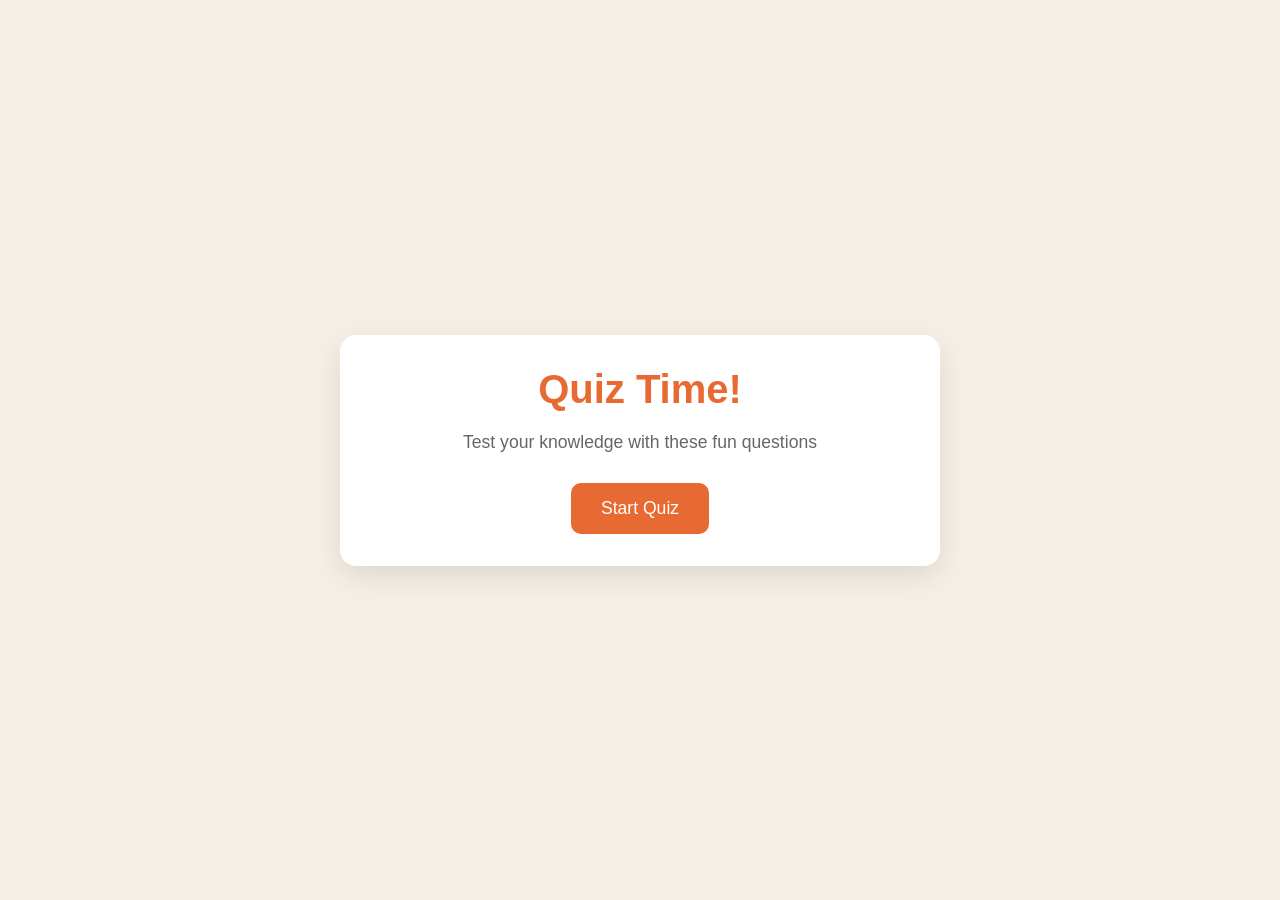
<file: Project 1 - Quiz Game/index.html>
<!doctype html>
<html lang="en">
    <head>
        <meta charset="UTF-8" />
        <meta name="viewport" content="width=device-width, initial-scale=1.0" />
        <title>Quiz Game</title>
        <link rel="stylesheet" href="styles.css" />
    </head>

    <body>
        <div class="container">
            <div class="screen active" id="start-screen">
                <h1>Quiz Time!</h1>
                <p>Test your knowledge with these fun questions</p>
                <button id="start-btn">Start Quiz</button>
            </div>

            <div id="quiz-screen" class="screen">
                <div class="quiz-header">
                    <h2 id="question-text">Question goes here</h2>

                    <div class="quiz-info">
                        <p>
                            Question <span id="current-question">1</span> of
                            <span id="total-questions">5</span>
                        </p>

                        <p>Score: <span id="score">0</span></p>
                    </div>

                    <div id="answers-container" class="answers-container">
                        <!-- Answer buttons inserted here with JavaScript -->
                    </div>

                    <div class="progress-bar">
                        <div id="progress" class="progress"></div>
                    </div>
                </div>
            </div>

            <div id="result-screen" class="screen">
                <h1>Quiz Results</h1>

                <div class="results-info">
                    <p>
                        You scored <span id="final-score">0</span> out of
                        <span id="max-score">5</span>
                    </p>

                    <div id="result-msg">
                        <!-- Result message will be inserted by JavaScript -->
                        This is a test for styling
                    </div>

                    <button id="restart-btn">Restart Quiz</button>
                </div>
            </div>
        </div>

        <script src="script.js"></script>
    </body>
</html>
</file>
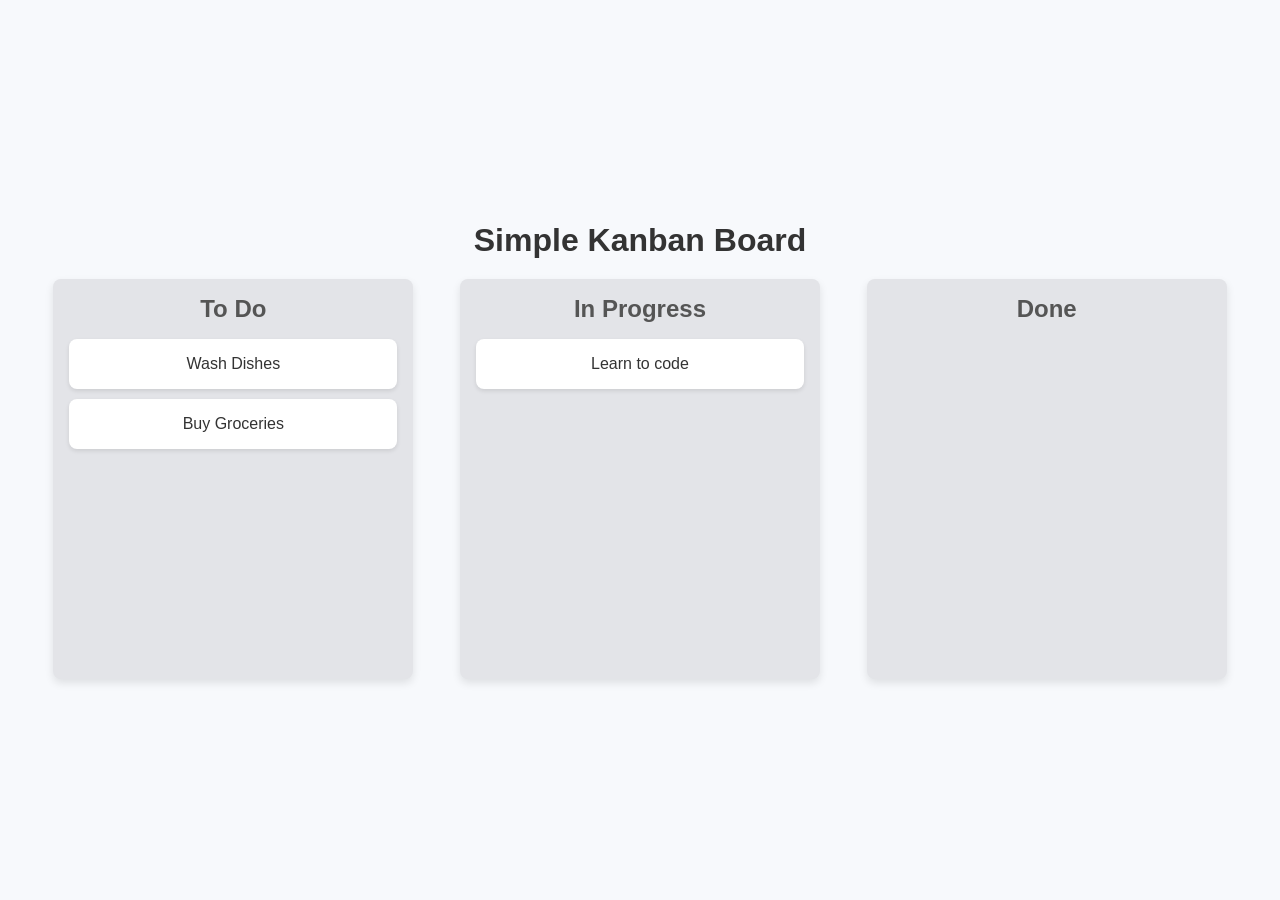
<file: Project 3 - Simple Kanban/index.html>
<!doctype html>
<html lang="en">
    <head>
        <meta charset="UTF-8" />
        <meta name="viewport" content="width=device-width, initial-scale=1.0" />
        <title>Document</title>
        <link rel="stylesheet" href="style.css" />
    </head>

    <body>
        <div class="container">
            <h1>Simple Kanban Board</h1>

            <div class="board">
                <div class="list" id="list1">
                    <h2>To Do</h2>

                    <div class="card" draggable="true" id="card1">
                        Wash Dishes
                    </div>
                    <div class="card" draggable="true" id="card2">
                        Buy Groceries
                    </div>
                </div>

                <div class="list" id="list2">
                    <h2>In Progress</h2>

                    <div class="card" id="card3" draggable="true">
                        Learn to code
                    </div>
                </div>

                <div class="list" id="list3">
                    <h2>Done</h2>
                </div>
            </div>
        </div>
    </body>

    <script src="script.js"></script>
</html>
</file>
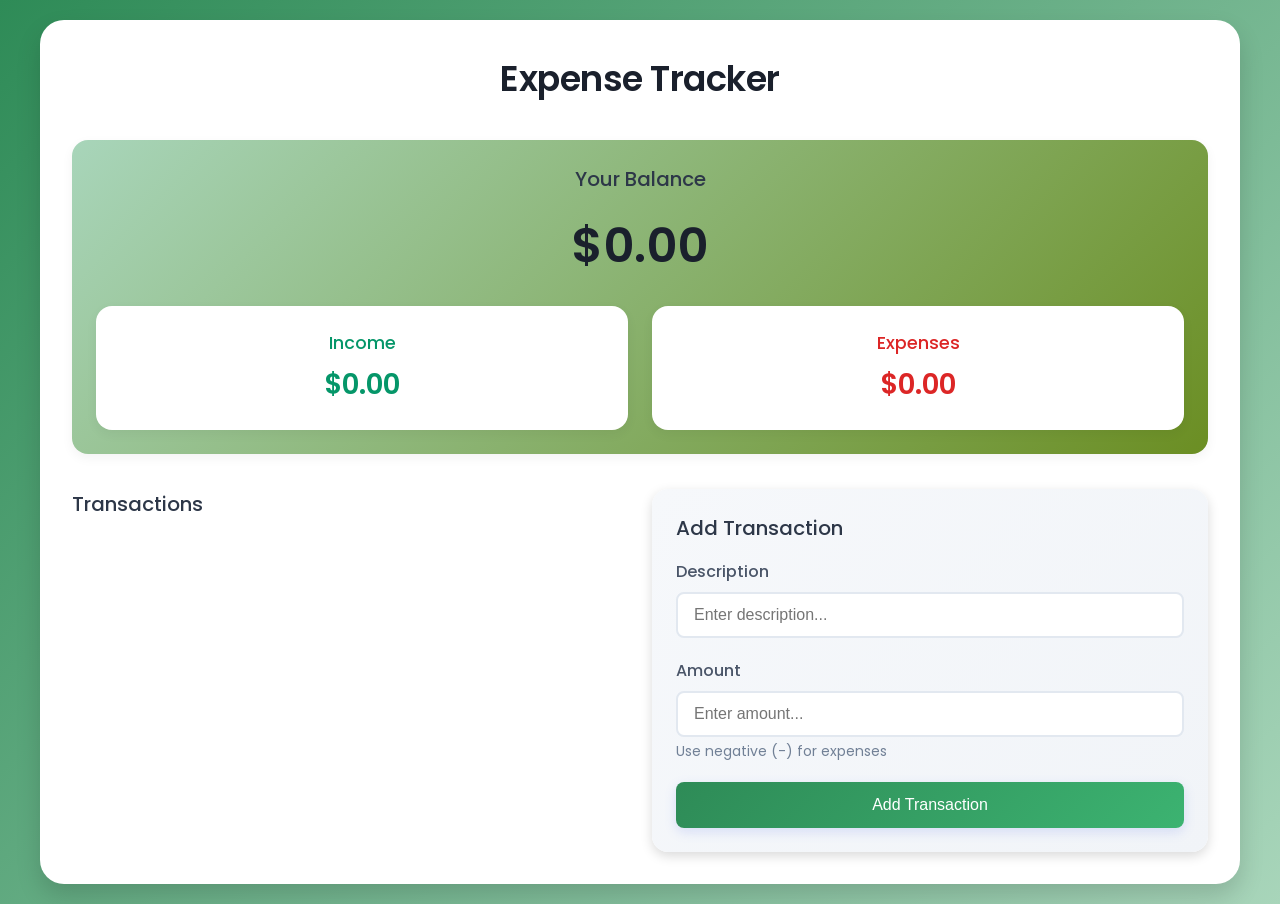
<file: Project 4 - Expense Tracker/index.html>
<!doctype html>
<html lang="en">
    <head>
        <meta charset="UTF-8" />
        <meta name="viewport" content="width=device-width, initial-scale=1.0" />
        <title>Expense Tracker</title>
        <link
            href="https://fonts.googleapis.com/css?family=Poppins:100,100italic,200,200italic,300,300italic,regular,italic,500,500italic,600,600italic,700,700italic,800,800italic,900,900italic"
            rel="stylesheet"
        />
        <link rel="stylesheet" href="style.css" />
    </head>

    <body>
        <div class="container">
            <h1>Expense Tracker</h1>

            <div class="balance-container">
                <h2>Your Balance</h2>
                <h1 id="balance">$0.00</h1>

                <div class="summary">
                    <div class="income">
                        <h3>Income</h3>
                        <p id="income-amount">$10.00</p>
                    </div>

                    <div class="expenses">
                        <h3>Expenses</h3>
                        <p id="expense-amount">$10.00</p>
                    </div>
                </div>
            </div>

            <div class="main-content">
                <div class="transaction-container">
                    <h2>Transactions</h2>

                    <ul id="transaction-list">
                        <!-- Transactions Inserted Here -->
                    </ul>
                </div>

                <div class="form-container">
                    <h2>Add Transaction</h2>

                    <form id="transaction-form">
                        <div class="form-group">
                            <label for="description">Description</label>
                            <input
                                type="text"
                                id="description"
                                placeholder="Enter description..."
                                required
                            />
                        </div>

                        <div class="form-group">
                            <label for="amount">Amount</label>
                            <input
                                type="number"
                                id="amount"
                                placeholder="Enter amount..."
                                required
                            />
                            <small>Use negative (-) for expenses</small>
                        </div>

                        <button type="submit">Add Transaction</button>
                    </form>
                </div>
            </div>
        </div>
    </body>

    <script src="script.js"></script>
</html>
</file>
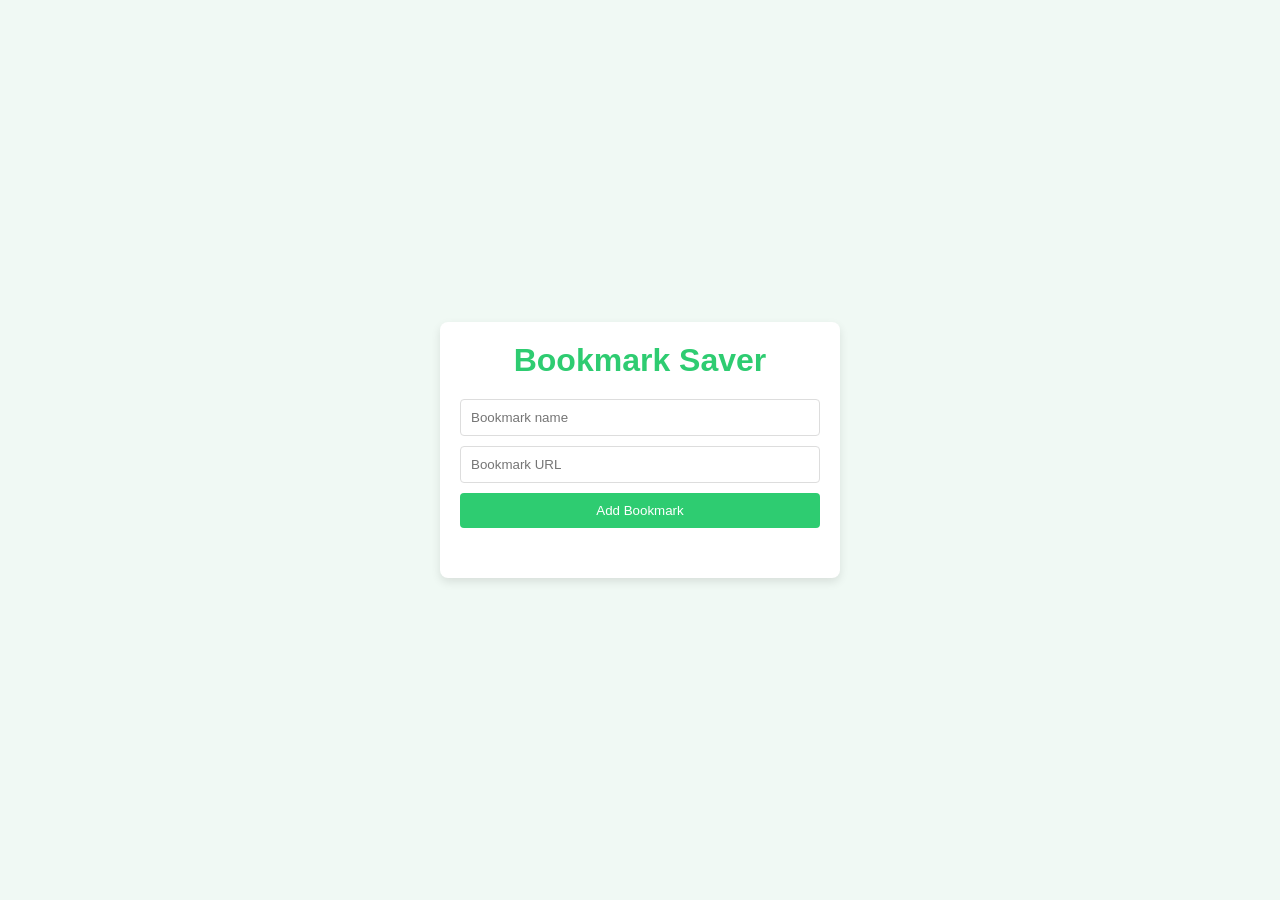
<file: Project 5 - Bookmark Saver/index.html>
<!doctype html>
<html lang="en">
    <head>
        <meta charset="UTF-8" />
        <meta name="viewport" content="width=device-width, initial-scale=1.0" />
        <title>Bookmark Saver</title>
        <link rel="stylesheet" href="style.css" />
    </head>

    <body>
        <div class="app-container">
            <h1>Bookmark Saver</h1>

            <div class="input-container">
                <input
                    type="text"
                    id="bookmark-name"
                    placeholder="Bookmark name"
                />

                <input
                    type="url"
                    id="bookmark-url"
                    placeholder="Bookmark URL"
                />

                <button id="add-bookmark">Add Bookmark</button>

                <ul id="bookmark-list"></ul>
            </div>
        </div>
    </body>

    <script src="script.js"></script>
</html>
</file>
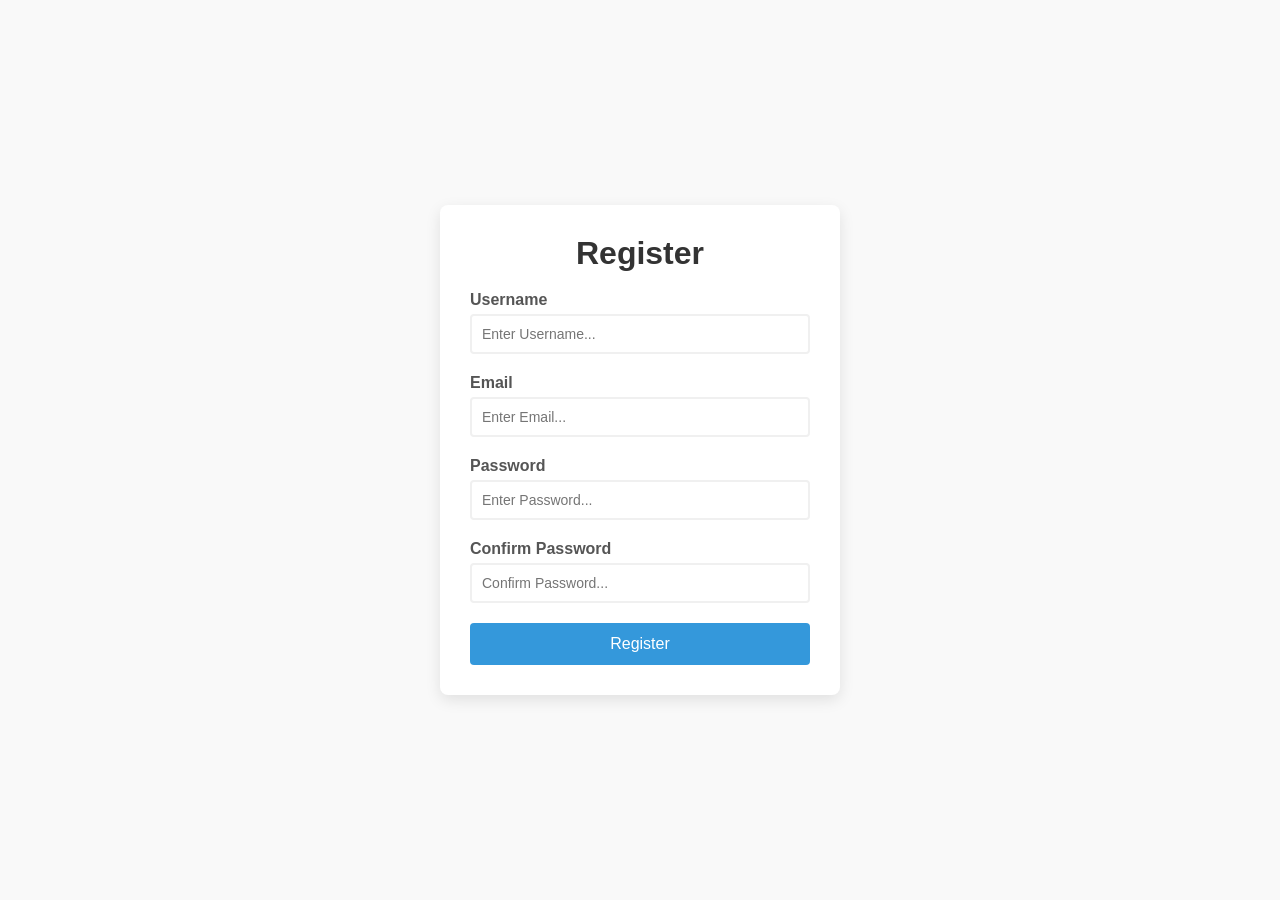
<file: Project 6 - Registration Form Validator/index.html>
<!doctype html>
<html lang="en">
    <head>
        <meta charset="UTF-8" />
        <meta name="viewport" content="width=device-width, initial-scale=1.0" />
        <title>Registration Form Validator</title>
        <link rel="stylesheet" href="style.css" />
    </head>

    <body>
        <div class="container">
            <form id="registration-form">
                <h1>Register</h1>

                <div class="form-group">
                    <label for="username">Username</label>
                    <input
                        type="text"
                        id="username"
                        placeholder="Enter Username..."
                    />
                    <small></small>
                </div>

                <div class="form-group">
                    <label for="email">Email</label>
                    <input
                        type="email"
                        id="email"
                        placeholder="Enter Email..."
                    />
                    <small></small>
                </div>

                <div class="form-group">
                    <label for="password">Password</label>
                    <input
                        type="text"
                        id="password"
                        placeholder="Enter Password..."
                    />
                    <small></small>
                </div>

                <div class="form-group">
                    <label for="confirm-password">Confirm Password</label>
                    <input
                        type="text"
                        id="confirm-password"
                        placeholder="Confirm Password..."
                    />
                    <small></small>
                </div>

                <button type="submit">Register</button>
            </form>
        </div>
    </body>

    <script src="script.js"></script>
</html>
</file>
<file: Project 1 - Quiz Game/styles.css>
* {
    margin: 0;
    padding: 0;
    box-sizing: border-box;
}

body {
    background-color: #f5efe6;
    display: flex;
    justify-content: center;
    align-items: center;
    min-height: 100vh;
    padding: 1rem;
    font-family: sans-serif;
}

.container {
    background-color: white;
    border-radius: 1rem;
    box-shadow: 0 10px 30px rgba(0, 0, 0, 0.1);
    width: 100%;
    max-width: 600px;
    overflow: hidden;
    position: relative;
}

.screen {
    display: none;
    padding: 2rem;
    text-align: center;
}

.screen.active {
    display: block;
}

#start-screen h1 {
    color: #e86a33;
    margin-bottom: 20px;
    font-size: 2.5rem;
}

#start-screen p {
    color: #666;
    margin-bottom: 30px;
    font-size: 1.1rem;
}

.quiz-header {
    margin-bottom: 2rem;
}

#question-text {
    color: #333;
    font-size: 1.5rem;
    margin-bottom: 1rem;
    line-height: 1.4;
}

.quiz-info {
    display: flex;
    justify-content: space-between;
    color: #666;
    margin-bottom: 10px;
}

.answers-container {
    display: flex;
    flex-direction: column;
    gap: 10px;
    margin-bottom: 25px;
}

.answer-btn {
    background-color: #f8f0e5;
    color: #333;
    border: 2px solid #eadbc8;
    border-radius: 10px;
    padding: 1rem;
    cursor: pointer;
    text-align: left;
    transition: all 0.3s ease;
}

.answer-btn:hover {
    background-color: #eadbc8;
    border-color: #dac0ae;
}

.answer-btn.correct {
    background-color: #e6fff0;
    border-color: #a3f0c4;
    color: #28a745;
}

.answer-btn.incorrect {
    background-color: #fff0f0;
    border-color: #ffbdbd;
    color: #dc3545;
}

.progress-bar {
    height: 10px;
    background-color: #f8f0e5;
    border-radius: 5px;
    overflow: hidden;
    margin-top: 20px;
}

.progress {
    height: 100%;
    background-color: #e86a33;
    width: 0%;
    transition: width 0.3s ease;
}

#result-screen h1 {
    color: #e86a33;
    margin-bottom: 30px;
}

.result-info {
    background-color: #f8f0e5;
    border-radius: 10px;
    padding: 20px;
    margin-bottom: 30px;
}

.result-info p {
    font-size: 1.2rem;
    color: #333;
    margin-bottom: 1rem;
}

#result-msg {
    font-size: 1.5rem;
    font-weight: 600;
    color: #e86a33;
}

button {
    background-color: #e86a33;
    color: white;
    border: none;
    border-radius: 10px;
    padding: 15px 30px;
    font-size: 1.1rem;
    cursor: pointer;
}

button:hover {
    background-color: #d45b28;
}

/* RESPONSIVITY */
@media (max-width: 500px) {
    .screen {
        padding: 1rem;
    }

    #start-screen h1 {
        font-size: 2rem;
    }

    #question-text {
        font-size: 1.3rem;
    }

    .asnwer-btn {
        padding: 12px;
    }

    button {
        padding: 12px 25px;
        font-size: 1rem;
    }
}
</file>
<file: Project 3 - Simple Kanban/style.css>
* {
    padding: 0;
    margin: 0;
    box-sizing: border-box;
}

body {
    font-family: sans-serif;
    background-color: #f7f9fc;
    display: flex;
    align-items: center;
    justify-content: center;
    min-height: 100vh;
}

.container {
    text-align: center;
    width: 100%;
    padding: 1.5rem;
}

h1 {
    color: #333;
    margin-bottom: 20px;
    font-size: 2rem;
}

.board {
    display: flex;
    justify-content: space-around;
    align-items: flex-start;
    width: 100%;
    max-width: 1200px;
    margin: 0 auto;
    gap: 20px;
}

.list {
    background-color: #e3e4e8;
    padding: 1rem;
    border-radius: 8px;
    width: 30%;
    min-height: 400px;
    box-shadow: 0 4px 8px rgba(0, 0, 0, 0.1);
}

.list h2 {
    color: #555;
    margin-bottom: 1rem;
    font-size: 1.5rem;
}

.card {
    background-color: white;
    color: #333;
    padding: 1rem;
    margin-bottom: 10px;
    border-radius: 8px;
    cursor: grab;
    box-shadow: 0 2px 4px rgba(0, 0, 0, 0.1);
    transition:
        transform 0.2s,
        box-shadow 0.2s;
}

.card:active {
    cursor: grabbing;
    transform: scale(1.05);
    box-shadow: 0 4px 8px rgba(0, 0, 0, 0.1);
}

.list.over {
    background-color: #d1d3d8;
}

@media (max-width: 768px) {
    .board {
        flex-direction: column;
        align-items: center;
    }

    .list {
        width: 80%;
        margin-bottom: 20px;
    }
}
</file>
<file: Project 4 - Expense Tracker/style.css>
* {
    margin: 0;
    padding: 0;
    box-sizing: border-box;
}

body {
    background: linear-gradient(135deg, #2e8b57, #a8d5ba);
    min-height: 100vh;
    font-family: "Poppins", sans-serif;
    display: flex;
    align-items: center;
    justify-content: center;
    padding: 20px;
    color: #2d3436;
}

.container {
    width: 100%;
    max-width: 1200px;
    background-color: #fff;
    padding: 2rem;
    border-radius: 24px;
    box-shadow: 0 12px 24px rgba(0, 0, 0, 0.15);
}

h1 {
    text-align: center;
    color: #1a202c;
    margin-bottom: 35px;
    font-size: 2.2rem;
    font-weight: 600;
    letter-spacing: -0.5px;
}

h2 {
    color: #2d3748;
    margin-bottom: 1rem;
    font-size: 1.25rem;
    font-weight: 500;
}

.balance-container {
    text-align: center;
    margin-bottom: 35px;
    padding: 24px;
    background: linear-gradient(135deg, #a8d5ba, #6b8e23);
    border-radius: 1rem;
    box-shadow: 0 4px 12px rgba(0, 0, 0, 0.05);
}

.balance-container h1 {
    font-size: 3rem;
    margin: 15px 0;
}

.summary {
    display: grid;
    grid-template-columns: 1fr 1fr;
    gap: 24px;
    margin-top: 24px;
}

.main-content {
    display: grid;
    grid-template-columns: 1fr 1fr;
    gap: 24px;
}

.income,
.expenses {
    background-color: white;
    padding: 24px;
    border-radius: 1rem;
    box-shadow: 0 4px 12px rgba(0, 0, 0, 0.05);
    transition: transform 0.2s ease;
}

.income:hover,
.expenses:hover {
    transform: translateY(-2px);
}

.income h3 {
    color: #059669;
    font-size: 1.1rem;
    font-weight: 500;
}

.expenses h3 {
    color: #dc2626;
    font-size: 1.1rem;
    font-weight: 500;
}

.income p,
.expenses p {
    margin-top: 8px;
    font-size: 1.75rem;
    font-weight: 600;
}

.income p {
    color: #059669;
}

.expenses p {
    color: #dc2626;
}

.transaction-container {
    height: 100%;
    display: flex;
    flex-direction: column;
}

#transaction-list {
    list-style: none;
    max-height: 100px;
    overflow-y: auto;
    padding-right: 8px;
    flex-grow: 1;
}

#transaction-list::webkit-scrollbar {
    width: 8px;
}

#transaction-list::webkit-scrollbar-track {
    background-color: #f1f1f1;
    border-radius: 4px;
}

#transaction-list::webkit-scrollbar-thumb {
    background-color: #cbd5e0;
    border-radius: 4px;
}

#transaction-list::webkit-scrollbar-thumb:hover {
    background-color: #a0aec0;
}

.transaction {
    display: flex;
    justify-content: space-between;
    align-items: center;
    padding: 1rem 1.2rem;
    margin-bottom: 12px;
    border-radius: 12px;
    background-color: white;
    box-shadow: 0 2px 8px rgba(0, 0, 0, 0.05);
    transition: all 0.2s ease;
    border-right: 5px solid;
    animation: slideIn 0.3s ease;
}

@keyframes slideIn {
    from {
        opacity: 0;
        transform: translateX(-20px);
    }

    to {
        opacity: 1;
        transform: translateX(0px);
    }
}

.transaction:hover {
    transform: translateX(4px);
    box-shadow: 0 4px 12px rgba(0, 0, 0, 0.1);
}

.transaction.income {
    border-right-color: #059669;
}

.transaction.expense {
    border-right-color: #dc2626;
}

.transaction .delete-btn {
    background: none;
    border: none;
    color: #dc2626;
    cursor: pointer;
    font-size: 1.4rem;
    opacity: 0;
    transition: all 0.2s ease;
    padding: 4px 8px;
    border-radius: 4px;
    margin-left: 12px;
}

.transaction:hover .delete-btn {
    opacity: 1;
}

.transaction .delete-btn:hover {
    background-color: #fee2e2;
    transform: scale(1.1);
}

.form-container {
    background: linear-gradient(135deg, #f6f8fb, #f1f4f8);
    padding: 24px;
    border-radius: 16px;
    box-shadow: 0 4px 12px rgba(0, 0, 0, 0.15);
    height: 100%;
    display: flex;
    flex-direction: column;
}

.form-container form {
    height: 100%;
    display: flex;
    flex-direction: column;
}

.form-group {
    margin-bottom: 20px;
}

label {
    display: block;
    margin-bottom: 8px;
    color: #4a5568;
    font-weight: 500;
}

input {
    width: 100%;
    padding: 12px 16px;
    border: 2px solid #e2e8f0;
    border-radius: 8px;
    font-size: 1rem;
    transition: all 0.2s ease;
}

input:focus {
    outline: none;
    border-color: #667eea;
    box-shadow: 0 0 0 3px rgba(0, 0, 0, 0.1);
}

input:hover {
    border-color: #cbd5e0;
}

small {
    color: #718096;
    font-size: 0.875rem;
    margin-top: 4px;
    display: block;
}

button[type="submit"] {
    width: 100%;
    padding: 14px;
    background: linear-gradient(135deg, #2e8b57, #3cb371);
    color: white;
    border: none;
    border-radius: 8px;
    cursor: pointer;
    font-size: 1rem;
    font-weight: 500;
    transition: all 0.2s ease;
    box-shadow: 0 4px 12px rgba(102, 126, 234, 0.2);
    margin-top: auto;
}

button[type="submit"]:hover {
    transform: translateY(-2px);
    box-shadow: 0 6px 16px rgba(102, 126, 234, 0.3);
}

button[type="submit"]:active {
    transform: translateY(0);
}

@media (max-width: 900px) {
    .main-content {
        grid-template-columns: 1fr;
    }

    #transaction-list {
        max-height: 300px;
    }
}

@media (max-width: 480px) {
    .container {
        padding: 24px;
    }

    .summary {
        grid-template-columns: 1fr;
        gap: 16px;
    }

    .balance-container h1 {
        font-size: 2.5rem;
    }

    .transaction {
        padding: 14px 16px;
    }

    h1 {
        font-size: 1.8rem;
    }
}
</file>
<file: Project 5 - Bookmark Saver/style.css>
* {
    padding: 0;
    margin: 0;
    box-sizing: border-box;
}

body {
    font-family: sans-serif;
    background-color: #f0f9f4;
    color: #333;
    display: flex;
    justify-content: center;
    align-items: center;
    height: 100vh;
}

.app-container {
    background-color: #fff;
    padding: 20px;
    border-radius: 8px;
    box-shadow: 0 4px 10px rgba(0, 0, 0, 0.1);
    max-width: 400px;
    width: 90%;
    text-align: center;
}

h1 {
    color: #2ecc71;
    margin-bottom: 20px;
}

.input-container {
    display: flex;
    flex-direction: column;
    gap: 10px;
    margin-bottom: 20px;
}

input {
    padding: 10px;
    border-radius: 4px;
    border: 1px solid #ddd;
}

button {
    padding: 10px;
    background-color: #2ecc71;
    color: white;
    border: none;
    border-radius: 4px;
    cursor: pointer;
    transition: background-color 0.3s ease;
}

button:hover {
    background-color: #27ae60;
}

#bookmark-list {
    list-style: none;
    padding: 0;
}

#bookmark-list li {
    background-color: #f9f9f9;
    padding: 10px;
    border: 1px solid #ddd;
    border-radius: 4px;
    margin-bottom: 10px;
    display: flex;
    justify-content: space-between;
    align-items: center;
}

#bookmark-list a {
    color: #2ecc71;
    text-decoration: none;
}

#bookmark-list button {
    background-color: #e74c3c;
    padding: 5px 10px;
}

#bookmark-list button:hover {
    background-color: #c0392b;
}
</file>
<file: Project 6 - Registration Form Validator/style.css>
* {
    margin: 0;
    padding: 0;
    box-sizing: border-box;
}

body {
    background-color: #f9f9f9;
    font-family: sans-serif;
    display: flex;
    align-items: center;
    justify-content: center;
    min-height: 100vh;
}

.container {
    background-color: white;
    border-radius: 8px;
    box-shadow: 0px 5px 15px rgba(0, 0, 0, 0.1);
    width: 100%;
    max-width: 400px;
    padding: 30px;
    overflow: hidden;
}

h1 {
    text-align: center;
    color: #333;
    margin-bottom: 1.2rem;
}

.form-group {
    margin-bottom: 20px;
    position: relative;
}

label {
    display: block;
    margin-bottom: 5px;
    color: #555;
    font-weight: bold;
}

input {
    border: 2px solid #f0f0f0;
    border-radius: 4px;
    display: block;
    width: 100%;
    padding: 10px;
    font-size: 14px;
    transition: border-color 0.3s;
}

input:focus {
    outline: none;
    border-color: #3498db;
}

small {
    visibility: hidden;
    position: absolute;
    bottom: -18px;
    left: 0;
    font-size: 12px;
}

button {
    cursor: pointer;
    background-color: #3498db;
    border: none;
    color: white;
    display: block;
    font-size: 1rem;
    margin-top: 20px;
    padding: 12px;
    border-radius: 4px;
    width: 100%;
    transition: background-color 0.3s;
}

button:hover {
    background-color: #2980b9;
}

.form-group.error input {
    border-color: #e74c3c;
}

.form-group.success input {
    border-color: #2ecc71;
}

.form-group.error small {
    visibility: visible;
    color: #e74c3c;
}
</file>
